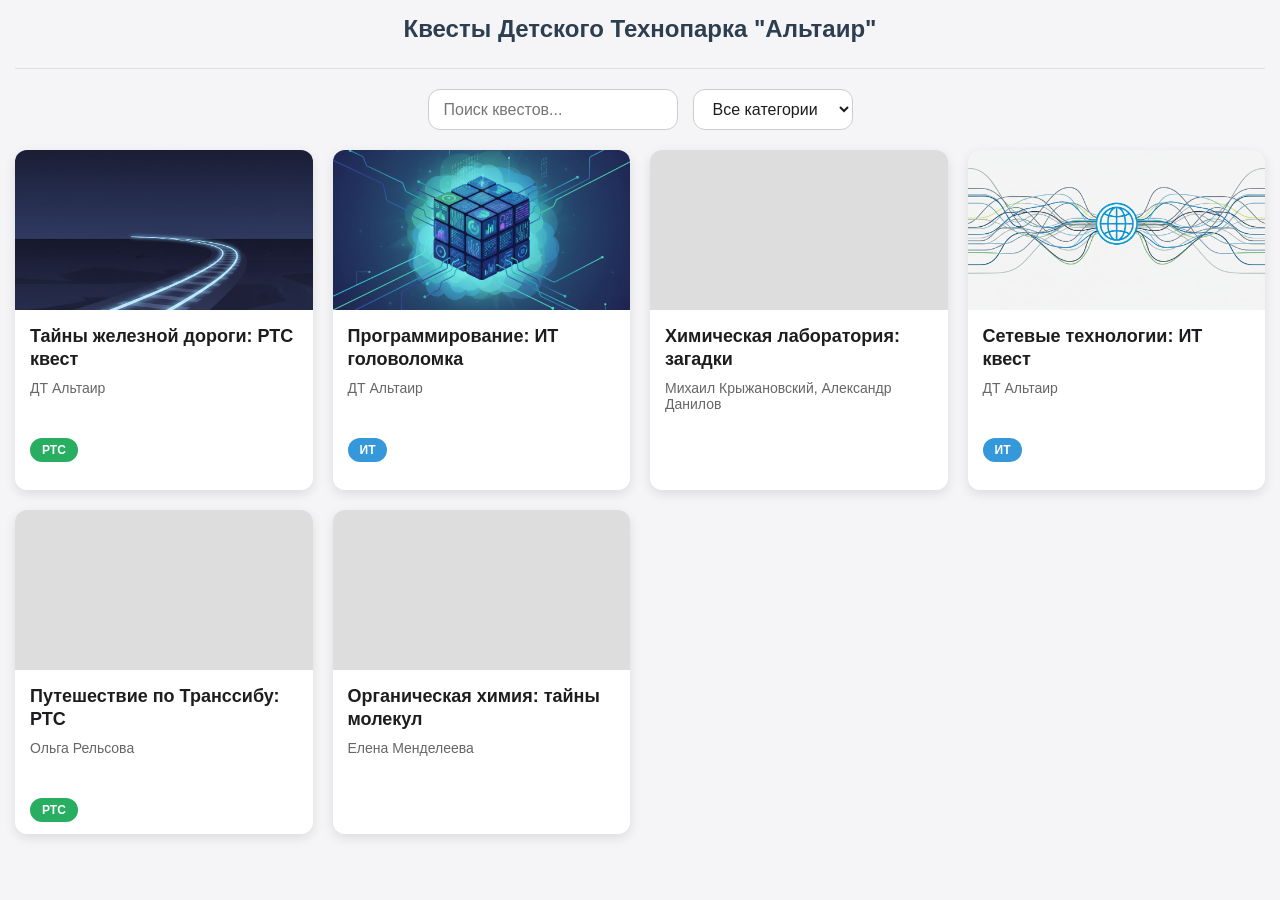
<file: index.html>
<!DOCTYPE html>
<html lang="ru">
    <head>
        <meta charset="UTF-8" />
        <meta name="viewport" content="width=device-width, initial-scale=1.0" />
        <title>Перенаправление</title>
        <script>
            window.onload = function () {
                window.location.href = "./quests";
            };
        </script>
    </head>
    <body>
        <p>
            Если вы не будете перенаправлены автоматически,
            <a href="./quests">нажмите сюда</a>.
        </p>
    </body>
</html>
</file>
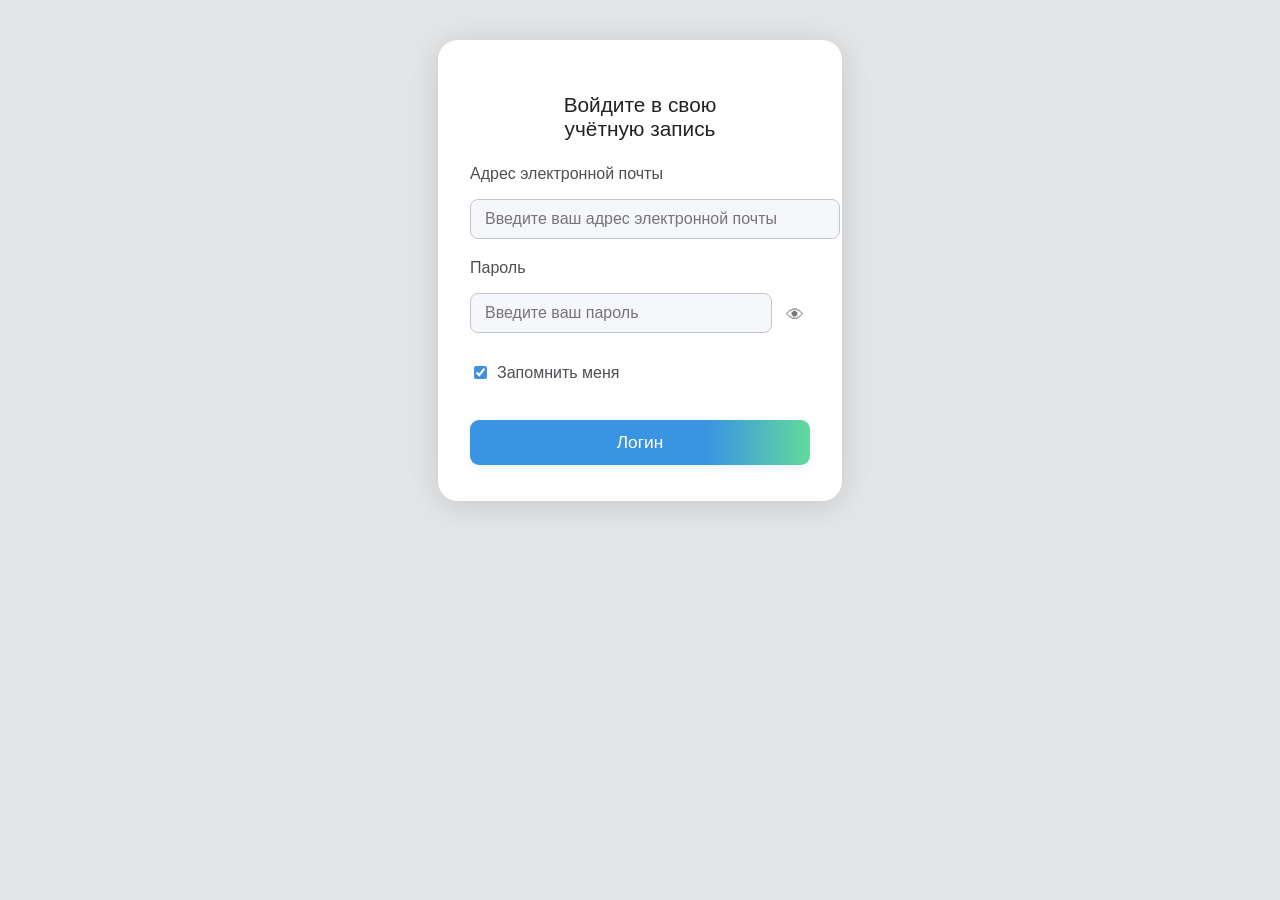
<file: admin/index.html>
<!DOCTYPE html>
<html lang="ru">
<head>
    <meta charset="UTF-8">
    <title>Авторизация | МК ДТ "Альтаир"</title>
    <link rel="stylesheet" href="auth.css">
</head>
<body>
    <div class="container">
        <form id="loginForm" class="auth-panel">
            <h2>Войдите в свою<br>учётную запись</h2>
            <label for="email">Адрес электронной почты</label>
            <input type="email" id="email" placeholder="Введите ваш адрес электронной почты" required>
            
            <label for="password">Пароль</label>
            <div class="password-row">
                <input type="password" id="password" placeholder="Введите ваш пароль" required>
                <button type="button" id="togglePwd" class="eye">&#128065;</button>
            </div>
            
            <div class="checkbox-row">
                <input type="checkbox" id="rememberMe" checked>
                <label for="rememberMe">Запомнить меня</label>
            </div>
            <button type="submit" class="login-btn">Логин</button>
        </form>
    </div>
    <script src="auth.js"></script>
</body>
</html>
</file>
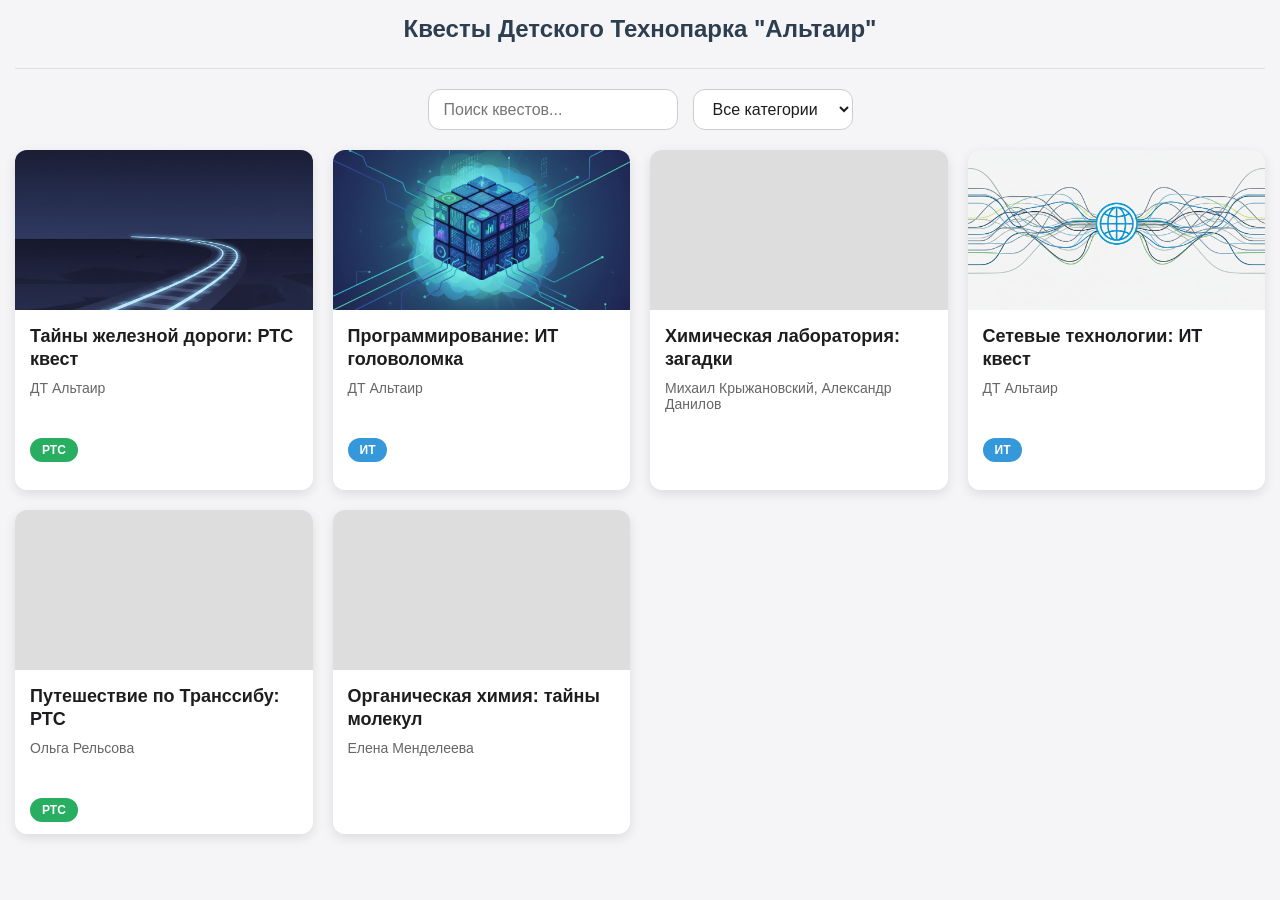
<file: quests/index.html>
<!DOCTYPE html>
<html lang="ru">
    <head>
        <meta charset="UTF-8" />
        <meta name="viewport" content="width=device-width, initial-scale=1.0" />
        <title>Квесты Altair</title>
        <link rel="stylesheet" href="./main.css" />
        <link rel="icon" href="./img/logo.ico" class="rel" />
    </head>
    <body>
        <header>
            <div class="logo">Квесты Детского Технопарка "Альтаир"</div>
        </header>

        <div class="filters">
            <input
                type="text"
                id="searchInput"
                placeholder="Поиск квестов..."
            />
            <select id="categoryFilter">
                <option value="">Все категории</option>
                <option value="РТС">РТС</option>
                <option value="ИТ">ИТ</option>
                <option value="Химия">Химия</option>
                <option value="Другое">Другое</option>
            </select>
        </div>

        <div class="quests-container" id="questsContainer">
            <div class="loading">Загрузка квестов...</div>
        </div>

        <script src="./script.js"></script>
    </body>
</html>
</file>
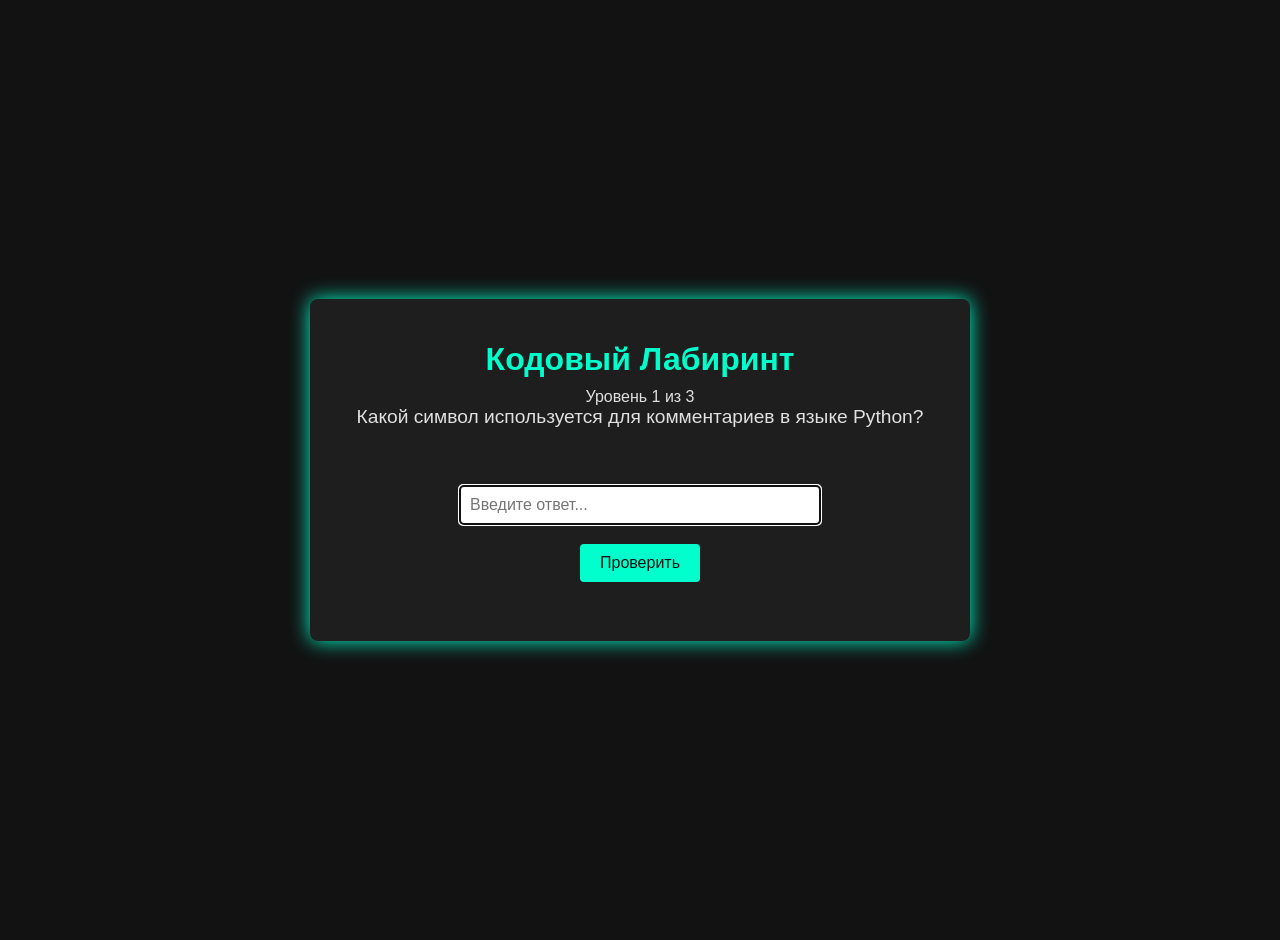
<file: quests/it/puzzle/index.html>
<!DOCTYPE html>
<html lang="ru">
    <head>
        <meta charset="UTF-8" />
        <meta name="viewport" content="width=device-width, initial-scale=1" />
        <title>Кодовый Лабиринт</title>
        <style>
            body {
                background: #121212;
                color: #e0e0e0;
                font-family: "Segoe UI", Tahoma, Geneva, Verdana, sans-serif;
                display: flex;
                justify-content: center;
                align-items: center;
                height: 100vh;
                margin: 0;
                padding: 20px;
            }
            #game-container {
                background: #1e1e1e;
                border-radius: 8px;
                padding: 20px 30px;
                max-width: 600px;
                width: 100%;
                box-shadow: 0 0 20px #00ffcc;
                text-align: center;
            }
            h1 {
                margin-bottom: 10px;
                color: #00ffcc;
            }
            .question {
                font-size: 1.2em;
                margin-bottom: 20px;
                min-height: 60px;
            }
            input[type="text"] {
                width: 60%;
                padding: 10px;
                font-size: 1em;
                border: none;
                border-radius: 4px;
                margin-bottom: 20px;
                box-sizing: border-box;
            }
            button {
                background: #00ffcc;
                border: none;
                padding: 10px 20px;
                border-radius: 4px;
                font-size: 1em;
                cursor: pointer;
                transition: 0.3s;
                color: #121212;
            }
            button:hover {
                background: #00d1a6;
            }
            #message {
                margin-top: 15px;
                height: 24px;
                font-weight: bold;
            }
        </style>
    </head>
    <body>
        <div id="game-container">
            <h1>Кодовый Лабиринт</h1>
            <div id="level-display">Уровень 1 из 3</div>
            <div class="question" id="question-text"></div>
            <input
                type="text"
                id="answer-input"
                placeholder="Введите ответ..."
                autocomplete="off"
            />
            <br />
            <button id="check-btn">Проверить</button>
            <div id="message"></div>
            <button id="next-btn" style="display: none; margin-top: 15px">
                Следующий уровень
            </button>
        </div>

        <script>
            const levels = [
                {
                    question:
                        "Какой символ используется для комментариев в языке Python?",
                    answer: "#",
                },
                {
                    question: "Рассчитайте сумму: 5 + 7 * 2",
                    answer: "19",
                },
                {
                    question:
                        'Расшифруйте слово "lipps" с помощью шифра Цезаря со сдвигом -4',
                    answer: "hello",
                },
            ];

            let currentLevel = 0;

            const questionText = document.getElementById("question-text");
            const answerInput = document.getElementById("answer-input");
            const checkBtn = document.getElementById("check-btn");
            const nextBtn = document.getElementById("next-btn");
            const message = document.getElementById("message");
            const levelDisplay = document.getElementById("level-display");

            function loadLevel(level) {
                levelDisplay.textContent = `Уровень ${level + 1} из ${
                    levels.length
                }`;
                questionText.textContent = levels[level].question;
                answerInput.value = "";
                message.textContent = "";
                nextBtn.style.display = "none";
                checkBtn.style.display = "inline-block";
                answerInput.disabled = false;
                answerInput.focus();
            }

            function checkAnswer() {
                const userAnswer = answerInput.value.trim().toLowerCase();
                const correctAnswer = levels[currentLevel].answer.toLowerCase();

                if (userAnswer === correctAnswer) {
                    message.style.color = "#00ff88";
                    message.textContent = "Правильно!";

                    checkBtn.style.display = "none";
                    answerInput.disabled = true;

                    if (currentLevel < levels.length - 1) {
                        nextBtn.style.display = "inline-block";
                    } else {
                        message.textContent =
                            "Поздравляем! Вы прошли все уровни.";
                    }
                } else {
                    message.style.color = "#ff4444";
                    message.textContent = "Неправильно, попробуйте снова.";
                }
            }

            function nextLevel() {
                currentLevel++;
                if (currentLevel < levels.length) {
                    loadLevel(currentLevel);
                }
            }

            checkBtn.addEventListener("click", checkAnswer);
            answerInput.addEventListener("keydown", (e) => {
                if (e.key === "Enter") {
                    checkAnswer();
                }
            });
            nextBtn.addEventListener("click", nextLevel);

            loadLevel(currentLevel);
        </script>
    </body>
</html>
</file>
<file: admin/auth.css>
body {
    background: #e4e5e7;
    min-height: 100vh;
    margin: 0;
    font-family: 'Inter', 'Segoe UI', Arial, sans-serif;
    color: #222;
}
.container {
    text-align: center;
    padding: 40px 0;
}
h1 {
    font-size: 2.2em;
    margin-bottom: 32px;
    font-weight: 600;
    color: #232729;
}
.auth-panel {
    background: #fff;
    box-shadow: 0 4px 32px 0 #0002;
    border-radius: 20px;
    margin: 0 auto 24px;
    padding: 36px 32px;
    max-width: 340px;
    display: flex;
    flex-direction: column;
    gap: 16px;
    align-items: stretch;
}
.auth-panel h2 {
    margin-bottom: 8px;
    font-weight: 500;
    font-size: 1.3em;
    color: #222;
}
label {
    font-size: 1em;
    color: #4d4f53;
    text-align: left;
}
input[type="email"], input[type="password"] {
    width: 100%;
    background: #f6f7fa;
    border: 1px solid #c2c7cc;
    border-radius: 8px;
    padding: 10px 14px;
    margin-bottom: 4px;
    font-size: 1em;
    transition: border 0.2s;
}
input[type="email"]:focus, input[type="password"]:focus {
    border: 1.5px solid #4091e3;
    background: #fbfbfd;
    outline: none;
}
.password-row {
    display: flex;
    align-items: center;
    gap: 8px;
}
.eye {
    background: none;
    border: none;
    cursor: pointer;
    font-size: 1.13em;
    color: #777;
    padding: 0 6px;
    transition: color 0.2s;
}
.eye:hover {
    color: #4091e3;
}
.checkbox-row {
    display: flex;
    align-items: center;
    gap: 7px;
    margin: 10px 0;
    font-size: 1em;
}
input[type="checkbox"] {
    accent-color: #4091e3;
}
.login-btn {
    background: linear-gradient(90deg,#3995e2 70%,#63da9c 100%);
    color: #fff;
    font-size: 1.08em;
    border: none;
    border-radius: 9px;
    padding: 12px;
    cursor: pointer;
    font-weight: 500;
    box-shadow: 0 2px 9px #3995e221;
    margin-top: 12px;
    transition: background 0.2s, box-shadow 0.2s;
}
.login-btn:hover {
    background: linear-gradient(90deg,#3ac2e2 60%,#52edb2 100%);
    box-shadow: 0 4px 15px #52edb221;
}
footer {
    margin: 34px 0 0;
    text-align: center;
    font-size: 1em;
    color: #444;
}
.crafted {
    margin-bottom: 4px;
    font-size: 1.02em;
}
.heart {
    color: #5bc374;
    font-size: 1.16em;
}
.license {
    margin-bottom: 10px;
    color: #5d6271;
    font-size: 0.98em;
}
nav {
    display: flex;
    justify-content: center;
    gap: 18px;
    margin-top: 3px;
    flex-wrap: wrap;
}
nav a {
    color: #4091e3;
    text-decoration: none;
    font-size: 0.98em;
    transition: color 0.15s;
}
nav a:hover {
    color: #33b36b;
    text-decoration: underline;
}
</file>
<file: quests/main.css>
* {
    margin: 0;
    padding: 0;
    box-sizing: border-box;
    font-family: "Segoe UI", Tahoma, Geneva, Verdana, sans-serif;
}

body {
    background-color: #f5f5f7;
    color: #1d1d1f;
    padding: 15px;
}

header {
    margin-bottom: 20px;
    padding-bottom: 15px;
    border-bottom: 1px solid #e0e0e0;
    text-align: center;
}

.logo {
    font-size: 24px;
    font-weight: bold;
    color: #2c3e50;
    margin-bottom: 10px;
}

.quests-container {
    display: grid;
    grid-template-columns: repeat(auto-fill, minmax(280px, 1fr));
    gap: 20px;
}

.quest-card {
    background-color: white;
    border-radius: 12px;
    overflow: hidden;
    box-shadow: 0 4px 12px rgba(0, 0, 0, 0.1);
    transition: transform 0.3s, box-shadow 0.3s;
    cursor: pointer;
    text-decoration: none;
    color: inherit;
    display: block;
}

.quest-card:hover {
    transform: translateY(-5px);
    box-shadow: 0 8px 16px rgba(0, 0, 0, 0.15);
}

.quest-image {
    height: 160px;
    background-color: #ddd;
    background-size: cover;
    background-position: center;
}

.quest-content {
    padding: 15px;
}

.quest-title {
    font-size: 18px;
    font-weight: bold;
    margin-bottom: 8px;
    line-height: 1.3;
}

.quest-author {
    font-size: 14px;
    color: #666;
    margin-bottom: 15px;
}

.quest-footer {
    padding: 12px 15px;
    display: flex;
    justify-content: space-between;
    align-items: center;
}

.quest-category {
    padding: 5px 12px;
    border-radius: 20px;
    font-size: 12px;
    font-weight: bold;
    color: white;
}

.rts {
    background-color: #27ae60;
}

.it {
    background-color: #3498db;
}

.chemistry {
    background-color: #e67e22;
}

footer {
    margin-top: 40px;
    padding-top: 20px;
    border-top: 1px solid #e0e0e0;
    text-align: center;
    font-size: 13px;
    color: #666;
}

/* Адаптация для мобильных устройств */
@media (max-width: 600px) {
    body {
        padding: 10px;
    }

    .logo {
        font-size: 20px;
    }

    .quests-container {
        grid-template-columns: 1fr;
        gap: 15px;
    }

    .quest-image {
        height: 140px;
    }

    .quest-content {
        padding: 12px;
    }

    .quest-title {
        font-size: 16px;
    }

    .quest-author {
        font-size: 13px;
        margin-bottom: 10px;
    }
}

.loading {
    text-align: center;
    padding: 20px;
    font-size: 18px;
    color: #666;
}

.filters {
    display: flex;
    justify-content: center;
    gap: 15px;
    margin-bottom: 20px;
    flex-wrap: wrap;
}

#searchInput {
    padding: 10px 15px;
    border: 1px solid #ccc;
    border-radius: 12px;
    font-size: 16px;
    width: 250px;
    transition: border-color 0.3s;
    font-family: inherit;
    color: #1d1d1f;
    background-color: white;
}

#searchInput:focus {
    border-color: #3498db;
    outline: none;
}

#categoryFilter {
    padding: 10px 15px;
    border: 1px solid #ccc;
    border-radius: 12px;
    font-size: 16px;
    cursor: pointer;
    font-family: inherit;
    color: #1d1d1f;
    background-color: white;
    transition: border-color 0.3s;
    min-width: 160px;
}

#categoryFilter:focus {
    border-color: #3498db;
    outline: none;
}

/* Адаптив для мобильных устройств */
@media (max-width: 600px) {
    .filters {
        flex-direction: column;
        gap: 10px;
        align-items: stretch;
    }

    #searchInput,
    #categoryFilter {
        width: 100%;
        min-width: unset;
    }
}
</file>
